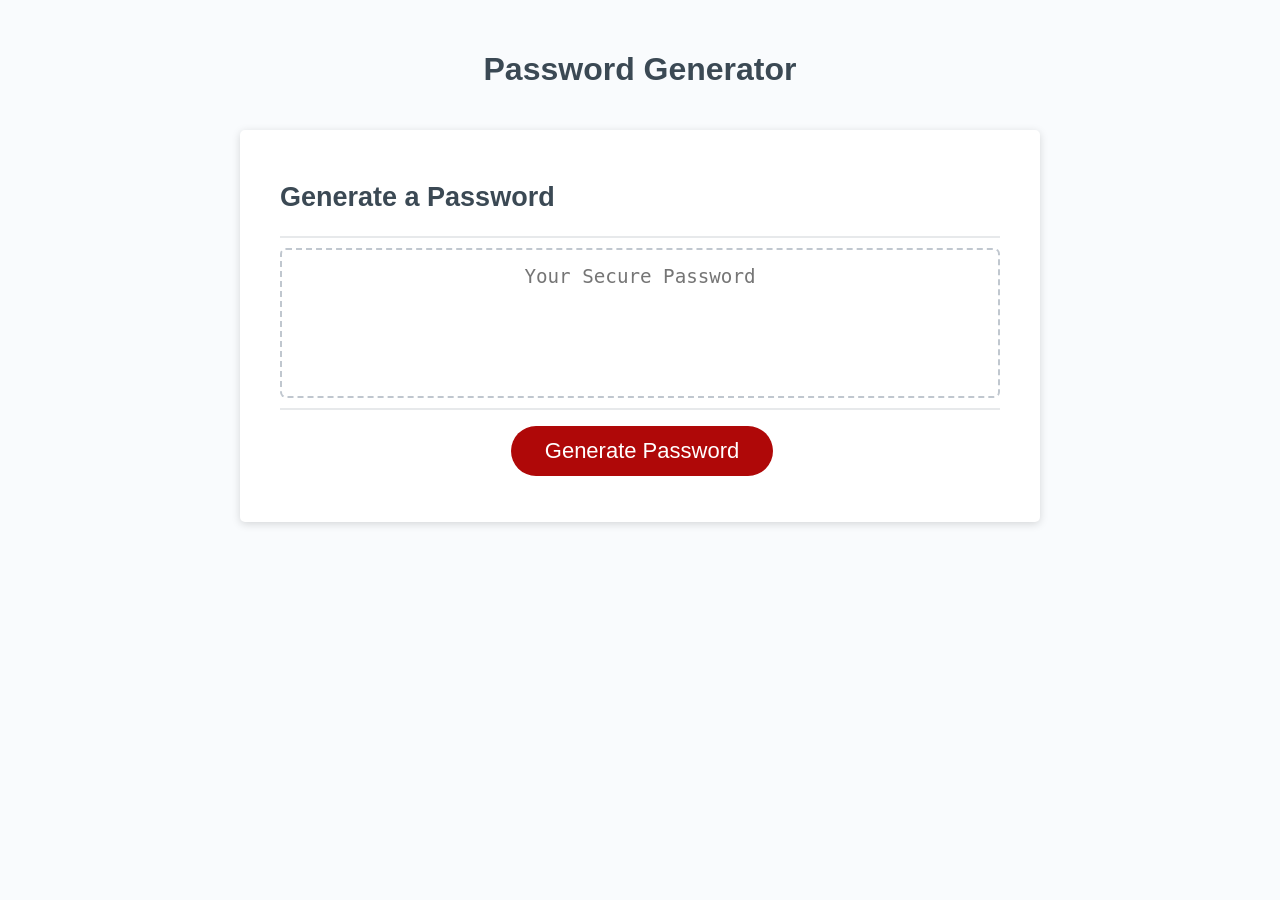
<file: index.html>
<!DOCTYPE html>
<html lang="en">

<head>
  <meta charset="UTF-8" />
  <meta name="viewport" content="width=device-width, initial-scale=1.0" />
  <meta http-equiv="X-UA-Compatible" content="ie=edge" />
  <title>Password Generator</title>
  <link rel="stylesheet" href="style.css" />
</head>

<body>
  <div class="wrapper">
    <header>
      <h1>Password Generator</h1>
    </header>
    <div class="card">
      <div class="card-header">
        <h2>Generate a Password</h2>
      </div>
      <div class="card-body">
        <textarea readonly id="password" placeholder="Your Secure Password" aria-label="Generated Password"></textarea>

      </div>
      <div class="card-footer">
        <button id="generate" class="btn">Generate Password</button>
      </div>
    </div>
  </div>
  <script src="script.js"></script>
</body>
</html>
</file>
<file: style.css>
*,
*::before,
*::after {
  box-sizing: border-box;
}

html,
body,
.wrapper {
  height: 100%;
  margin: 0;
  padding: 0;
}

body {
  font-family: sans-serif;
  background-color: #f9fbfd;
}

.wrapper {
  padding-top: 30px;
  padding-left: 20px;
  padding-right: 20px;
}

header {
  text-align: center;
  padding: 20px;
  padding-top: 0px;
  color: hsl(206, 17%, 28%);
}

.card {
  background-color: hsl(0, 0%, 100%);
  border-radius: 5px;
  border-width: 1px;
  box-shadow: rgba(0, 0, 0, 0.15) 0px 2px 8px 0px;
  color: hsl(206, 17%, 28%);
  font-size: 18px;
  margin: 0 auto;
  max-width: 800px;
  padding: 30px 40px;
}

.card-header::after {
  content: " ";
  display: block;
  width: 100%;
  background: #e7e9eb;
  height: 2px;
}

.card-body {
  min-height: 100px;
}

.card-footer {
  text-align: center;
}

.card-footer::before {
  content: " ";
  display: block;
  width: 100%;
  background: #e7e9eb;
  height: 2px;
}

.card-footer::after {
  content: " ";
  display: block;
  clear: both;
}

.btn {
  border: none;
  background-color: hsl(360, 91%, 36%);
  border-radius: 25px;
  box-shadow: rgba(0, 0, 0, 0.1) 0px 1px 6px 0px rgba(0, 0, 0, 0.2) 0px 1px 1px
    0px;
  color: hsl(0, 0%, 100%);
  display: inline-block;
  font-size: 22px;
  line-height: 22px;
  margin: 16px 16px 16px 20px;
  padding: 14px 34px;
  text-align: center;
  cursor: pointer;
}

button[disabled] {
  cursor: default;
  background: #c0c7cf;
}

.float-right {
  float: right;
}

#password {
  -webkit-appearance: none;
  -moz-appearance: none;
  appearance: none;
  border: none;
  display: block;
  width: 100%;
  padding-top: 15px;
  padding-left: 15px;
  padding-right: 15px;
  padding-bottom: 85px;
  font-size: 1.2rem;
  text-align: center;
  margin-top: 10px;
  margin-bottom: 10px;
  border: 2px dashed #c0c7cf;
  border-radius: 6px;
  resize: none;
  overflow: hidden;
}

@media (max-width: 690px) {
  .btn {
    font-size: 1rem;
    margin: 16px 0px 0px 0px;
    padding: 10px 15px;
  }

  #password {
    font-size: 1rem;
  }
}
</file>
